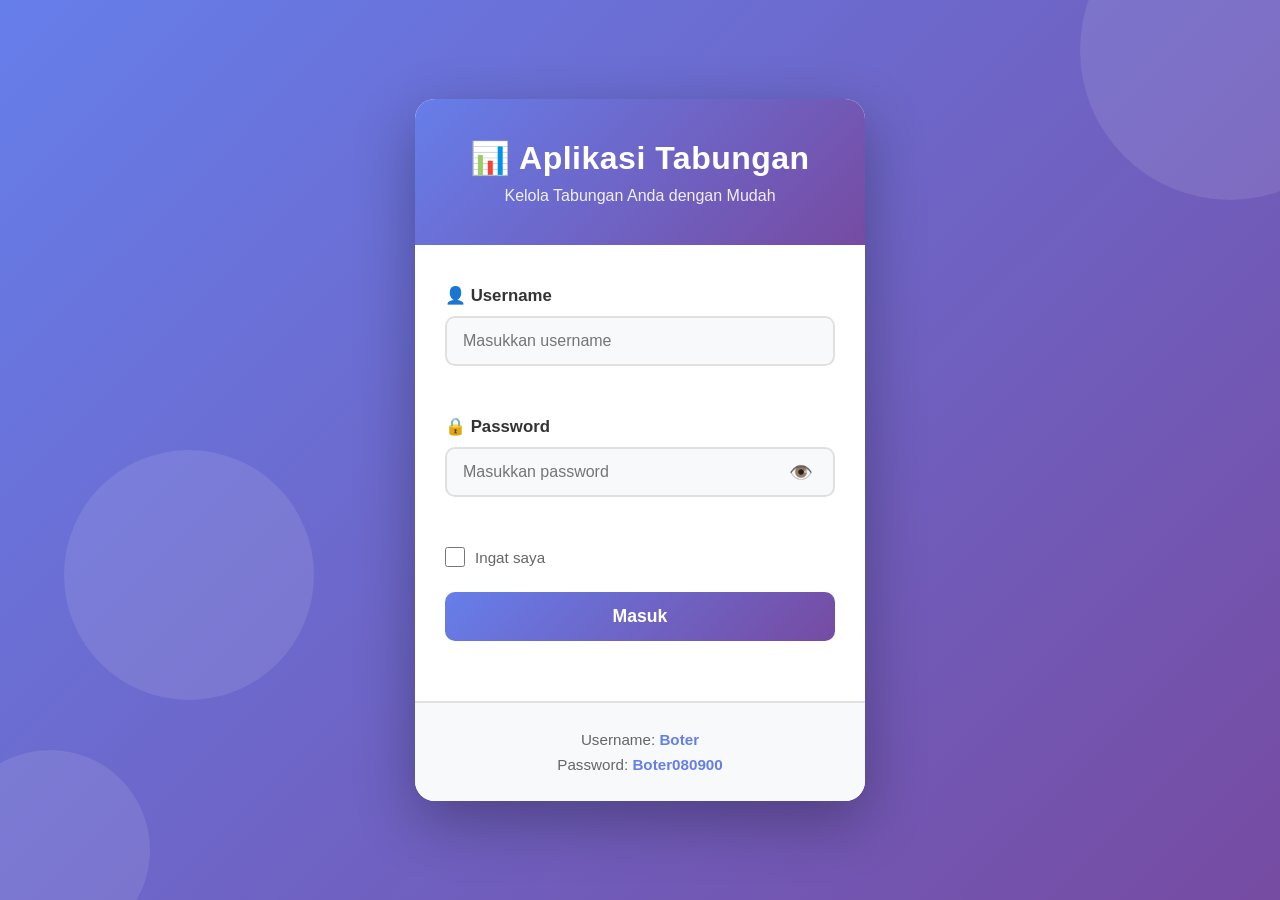
<file: login.html>
<!DOCTYPE html>
<html lang="id">
<head>
    <meta charset="UTF-8">
    <meta name="viewport" content="width=device-width, initial-scale=1.0">
    <title>Login - Aplikasi Tabungan</title>
    <link rel="stylesheet" href="login-style.css">
</head>
<body>
    <div class="login-container">
        <div class="login-card">
            <div class="login-header">
                <h1>📊 Aplikasi Tabungan</h1>
                <p>Kelola Tabungan Anda dengan Mudah</p>
            </div>

            <form id="loginForm" class="login-form">
                <div class="form-group">
                    <label for="username">👤 Username</label>
                    <input 
                        type="text" 
                        id="username" 
                        placeholder="Masukkan username" 
                        required
                        autocomplete="off"
                    >
                    <span class="error-message" id="usernameError"></span>
                </div>

                <div class="form-group">
                    <label for="password">🔒 Password</label>
                    <div class="password-wrapper">
                        <input 
                            type="password" 
                            id="password" 
                            placeholder="Masukkan password" 
                            required
                            autocomplete="off"
                        >
                        <button type="button" id="togglePassword" class="toggle-password">👁️</button>
                    </div>
                    <span class="error-message" id="passwordError"></span>
                </div>

                <div class="remember-me">
                    <input type="checkbox" id="rememberMe">
                    <label for="rememberMe">Ingat saya</label>
                </div>

                <button type="submit" class="btn-login">Masuk</button>

                <div class="error-message-general" id="generalError"></div>
            </form>

            <div class="login-footer">
                <p>Username: <strong>Boter</strong></p>
                <p>Password: <strong>Boter080900</strong></p>
            </div>
        </div>

        <div class="background-decoration">
            <div class="shape shape-1"></div>
            <div class="shape shape-2"></div>
            <div class="shape shape-3"></div>
        </div>
    </div>

    <script src="login-script.js"></script>
</body>
</html>
</file>
<file: login-style.css>
* {
    margin: 0;
    padding: 0;
    box-sizing: border-box;
}

body {
    font-family: 'Segoe UI', Tahoma, Geneva, Verdana, sans-serif;
    background: linear-gradient(135deg, #667eea 0%, #764ba2 100%);
    min-height: 100vh;
    display: flex;
    justify-content: center;
    align-items: center;
    padding: 20px;
    position: relative;
    overflow: hidden;
}

.login-container {
    width: 100%;
    max-width: 450px;
    position: relative;
    z-index: 1;
}

.login-card {
    background: white;
    border-radius: 20px;
    box-shadow: 0 20px 60px rgba(0, 0, 0, 0.3);
    overflow: hidden;
    animation: slideUp 0.6s ease;
}

@keyframes slideUp {
    from {
        opacity: 0;
        transform: translateY(30px);
    }
    to {
        opacity: 1;
        transform: translateY(0);
    }
}

.login-header {
    background: linear-gradient(135deg, #667eea 0%, #764ba2 100%);
    color: white;
    padding: 40px 30px;
    text-align: center;
}

.login-header h1 {
    font-size: 2em;
    margin-bottom: 10px;
    letter-spacing: 0.5px;
}

.login-header p {
    font-size: 1em;
    opacity: 0.9;
}

.login-form {
    padding: 40px 30px;
}

.form-group {
    margin-bottom: 25px;
}

.form-group label {
    display: block;
    margin-bottom: 10px;
    color: #333;
    font-weight: 600;
    font-size: 1.05em;
}

.form-group input[type="text"],
.form-group input[type="password"] {
    width: 100%;
    padding: 14px 16px;
    border: 2px solid #e0e0e0;
    border-radius: 10px;
    font-size: 1em;
    transition: all 0.3s ease;
    background: #f8f9fa;
}

.form-group input[type="text"]:focus,
.form-group input[type="password"]:focus {
    outline: none;
    border-color: #667eea;
    background: white;
    box-shadow: 0 0 0 4px rgba(102, 126, 234, 0.1);
}

.password-wrapper {
    position: relative;
    display: flex;
    align-items: center;
}

.password-wrapper input {
    flex: 1;
}

.toggle-password {
    position: absolute;
    right: 12px;
    background: none;
    border: none;
    cursor: pointer;
    font-size: 1.2em;
    padding: 5px 10px;
    transition: all 0.2s ease;
}

.toggle-password:hover {
    transform: scale(1.1);
}

.remember-me {
    display: flex;
    align-items: center;
    margin-bottom: 25px;
    gap: 10px;
}

.remember-me input[type="checkbox"] {
    width: 20px;
    height: 20px;
    cursor: pointer;
    accent-color: #667eea;
}

.remember-me label {
    margin: 0;
    font-weight: 500;
    cursor: pointer;
    color: #666;
    font-size: 0.95em;
}

.btn-login {
    width: 100%;
    padding: 14px;
    background: linear-gradient(135deg, #667eea 0%, #764ba2 100%);
    color: white;
    border: none;
    border-radius: 10px;
    font-size: 1.1em;
    font-weight: 600;
    cursor: pointer;
    transition: all 0.3s ease;
    margin-bottom: 20px;
}

.btn-login:hover {
    transform: translateY(-2px);
    box-shadow: 0 15px 30px rgba(102, 126, 234, 0.4);
}

.btn-login:active {
    transform: translateY(0);
}

.btn-login:disabled {
    opacity: 0.6;
    cursor: not-allowed;
}

.error-message {
    color: #ef4444;
    font-size: 0.85em;
    margin-top: 5px;
    display: block;
    min-height: 20px;
    animation: fadeIn 0.3s ease;
}

.error-message-general {
    color: #ef4444;
    background: rgba(239, 68, 68, 0.1);
    padding: 12px;
    border-radius: 8px;
    text-align: center;
    font-weight: 500;
    display: none;
    animation: slideDown 0.3s ease;
}

.error-message-general.show {
    display: block;
}

@keyframes fadeIn {
    from {
        opacity: 0;
    }
    to {
        opacity: 1;
    }
}

@keyframes slideDown {
    from {
        opacity: 0;
        transform: translateY(-10px);
    }
    to {
        opacity: 1;
        transform: translateY(0);
    }
}

.login-footer {
    background: #f8f9fa;
    padding: 20px 30px;
    text-align: center;
    border-top: 2px solid #e0e0e0;
}

.login-footer p {
    color: #666;
    font-size: 0.95em;
    margin: 8px 0;
}

.login-footer strong {
    color: #667eea;
    font-weight: 600;
}

/* Background Decoration */
.background-decoration {
    position: fixed;
    top: 0;
    left: 0;
    width: 100%;
    height: 100%;
    z-index: 0;
    pointer-events: none;
}

.shape {
    position: absolute;
    opacity: 0.1;
    border-radius: 50%;
}

.shape-1 {
    width: 300px;
    height: 300px;
    background: white;
    top: -100px;
    right: -100px;
    animation: float 6s ease-in-out infinite;
}

.shape-2 {
    width: 200px;
    height: 200px;
    background: white;
    bottom: -50px;
    left: -50px;
    animation: float 8s ease-in-out infinite 2s;
}

.shape-3 {
    width: 250px;
    height: 250px;
    background: white;
    top: 50%;
    left: 5%;
    animation: float 10s ease-in-out infinite 4s;
}

@keyframes float {
    0%, 100% {
        transform: translateY(0px);
    }
    50% {
        transform: translateY(30px);
    }
}

/* Responsive Design */
@media (max-width: 600px) {
    .login-card {
        border-radius: 15px;
    }

    .login-header {
        padding: 30px 20px;
    }

    .login-header h1 {
        font-size: 1.6em;
    }

    .login-form {
        padding: 30px 20px;
    }

    .form-group {
        margin-bottom: 20px;
    }

    .form-group input[type="text"],
    .form-group input[type="password"] {
        padding: 12px 14px;
        font-size: 16px; /* Prevents zoom on iOS */
    }

    .btn-login {
        padding: 12px;
        font-size: 1em;
    }

    .login-footer {
        padding: 15px 20px;
    }

    .login-footer p {
        font-size: 0.9em;
    }
}

@media (max-width: 400px) {
    .login-header h1 {
        font-size: 1.4em;
    }

    .login-header p {
        font-size: 0.9em;
    }

    .form-group label {
        font-size: 1em;
    }
}
</file>
